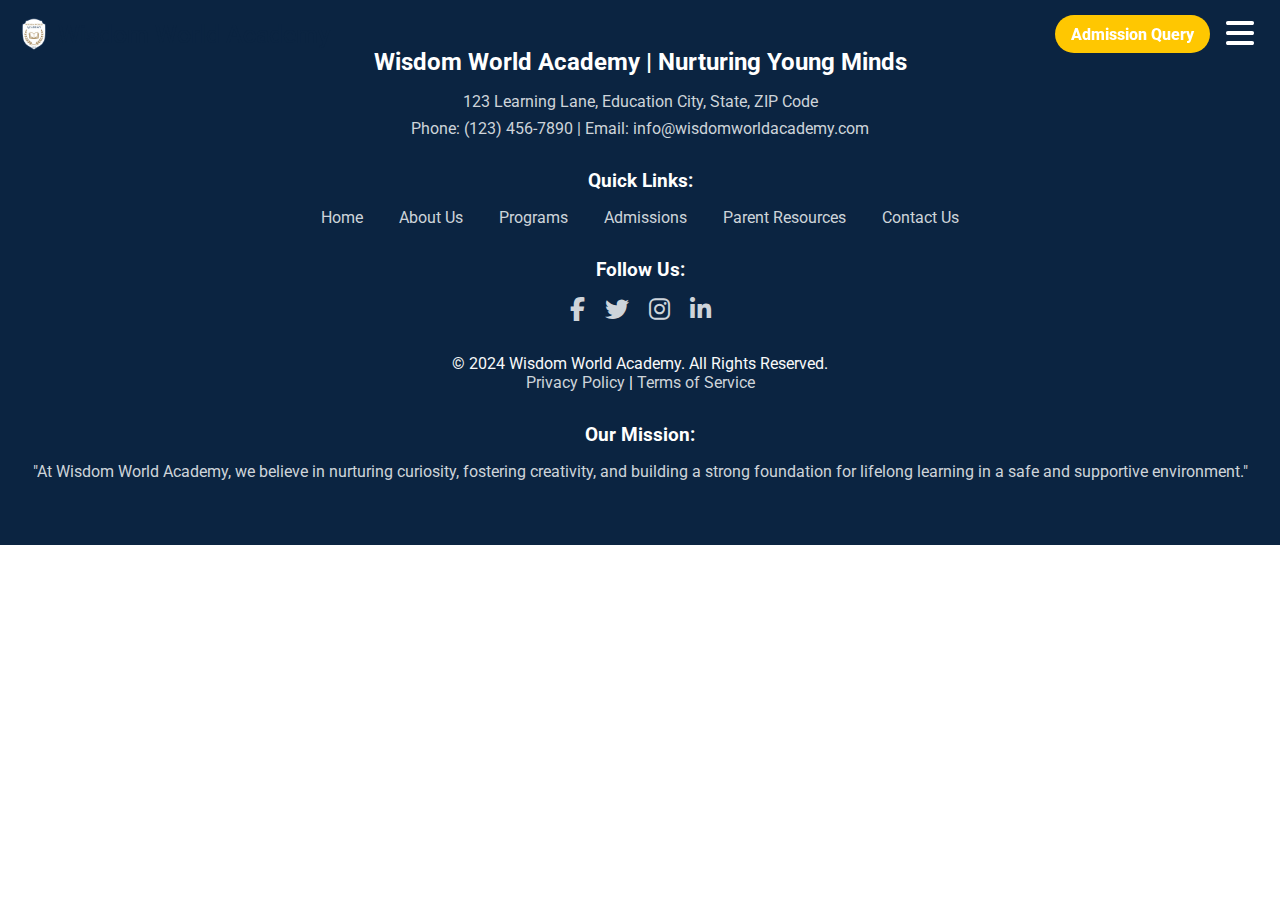
<file: aboutus.html>
<!DOCTYPE html>
<html lang="en">

<head>
    <meta charset="UTF-8">
    <meta name="viewport" content="width=device-width, initial-scale=1.0">
    <link rel="preconnect" href="https://fonts.googleapis.com">
    <link rel="preconnect" href="https://fonts.gstatic.com" crossorigin>
    <link
        href="https://fonts.googleapis.com/css2?family=Montserrat:ital,wght@0,100..900;1,100..900&family=Nunito+Sans:ital,opsz,wght@0,6..12,200..1000;1,6..12,200..1000&family=Reddit+Mono:wght@200..900&family=Roboto:ital,wght@0,100;0,300;0,400;0,500;0,700;0,900;1,100;1,300;1,400;1,500;1,700;1,900&display=swap"
        rel="stylesheet">

    <link rel="stylesheet" href="https://cdnjs.cloudflare.com/ajax/libs/font-awesome/6.5.2/css/all.min.css">
    <link rel="icon" href="./images/logo.png" type="image/icon type">
    <title>Wisdom World Academy</title>
    <link rel="stylesheet" href="./style.css">
</head>

<body>
    <section class="navbar">
        <div class="nav-content">
            <div class="logo">
                <img src="./images/logo.png" alt="">
                <a href="index.html">Wisdom World Academy</a>
            </div>
            <div class="nav-links">
                <ul>
                    <li><button>Admission Query</button></li>
                    <li><span onclick="openNav()"><i class="fa-solid fa-bars"></i></span></li>
                </ul>
            </div>
        </div>
    </section>

    <section class="side-barmenu">
        <div id="mySidenav" class="sidenav">
            <a href="javascript:void(0)" class="closebtn" onclick="closeNav()"><i class="fa-solid fa-xmark"></i></a>
            <a href="./index.html">Home</a>
            <a href="#">About Us</a>
            <a href="#">Admissions</a>
            <a href="#">Parent Resources</a>
            <a href="#">Contact Us</a>
        </div>
    </section>


    <footer>
        <div class="footer-section contact-info">
            <h2>Wisdom World Academy | Nurturing Young Minds</h2>
            <p>123 Learning Lane, Education City, State, ZIP Code</p>
            <p>Phone: <a href="tel:1234567890">(123) 456-7890</a> | Email: <a
                    href="mailto:info@wisdomworldacademy.com">info@wisdomworldacademy.com</a></p>
        </div>

        <div class="footer-section quick-links">
            <h3>Quick Links:</h3>
            <ul>
                <li><a href="#">Home</a></li>
                <li><a href="#">About Us</a></li>
                <li><a href="#">Programs</a></li>
                <li><a href="#">Admissions</a></li>
                <li><a href="#">Parent Resources</a></li>
                <li><a href="#">Contact Us</a></li>
            </ul>
        </div>

        <div class="footer-section social-icons">
            <h3>Follow Us:</h3>
            <a href="#"><i class="fab fa-facebook-f"></i></a>
            <a href="#"><i class="fab fa-twitter"></i></a>
            <a href="#"><i class="fab fa-instagram"></i></a>
            <a href="#"><i class="fab fa-linkedin-in"></i></a>
        </div>

        <div class="footer-section">
            &copy; 2024 Wisdom World Academy. All Rights Reserved.<br>
            <a href="#">Privacy Policy</a> | <a href="#">Terms of Service</a>
        </div>

        <div class="footer-section mission-statement">
            <h3>Our Mission:</h3>
            <p>"At Wisdom World Academy, we believe in nurturing curiosity, fostering creativity, and building a strong
                foundation for lifelong learning in a safe and supportive environment."</p>
        </div>
    </footer>



    <script src="./script.js"></script>
</body>

</html>
</file>
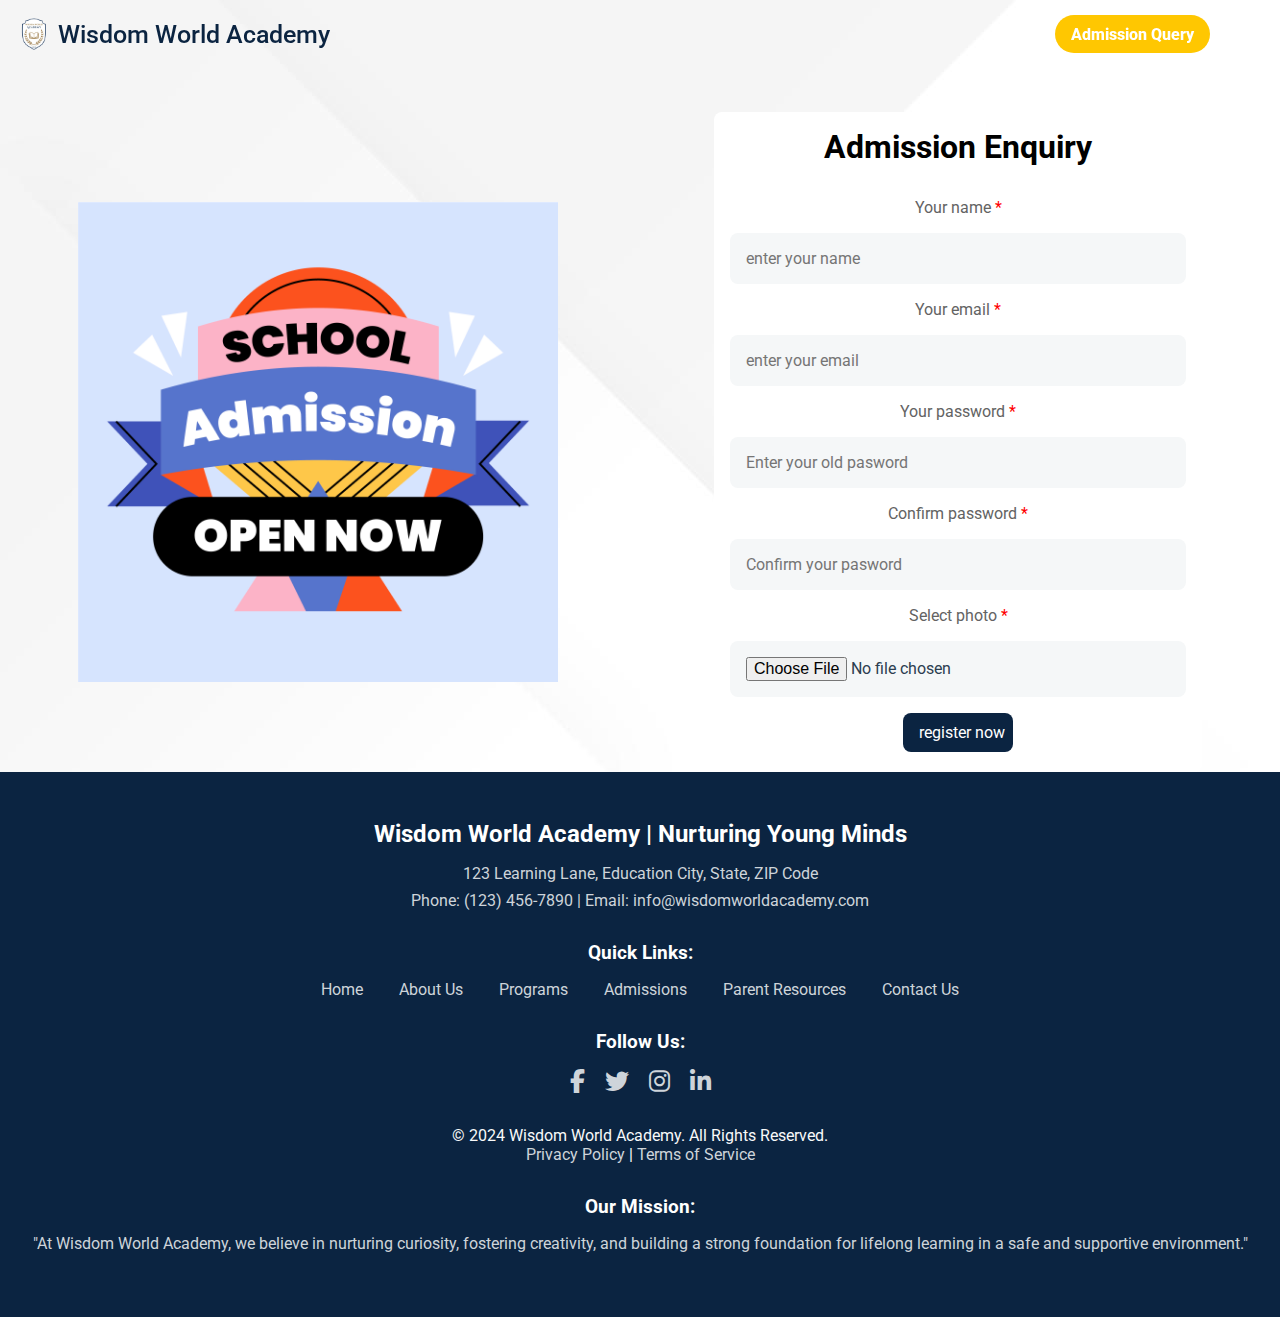
<file: admisssion.html>
<!DOCTYPE html>
<html lang="en">

<head>
    <meta charset="UTF-8">
    <meta name="viewport" content="width=device-width, initial-scale=1.0">
    <link rel="preconnect" href="https://fonts.googleapis.com">
    <link rel="preconnect" href="https://fonts.gstatic.com" crossorigin>
    <link
        href="https://fonts.googleapis.com/css2?family=Montserrat:ital,wght@0,100..900;1,100..900&family=Nunito+Sans:ital,opsz,wght@0,6..12,200..1000;1,6..12,200..1000&family=Reddit+Mono:wght@200..900&family=Roboto:ital,wght@0,100;0,300;0,400;0,500;0,700;0,900;1,100;1,300;1,400;1,500;1,700;1,900&display=swap"
        rel="stylesheet">

    <link rel="stylesheet" href="https://cdnjs.cloudflare.com/ajax/libs/font-awesome/6.5.2/css/all.min.css">
    <link rel="icon" href="./images/logo.png" type="image/icon type">
    <title>Wisdom World Academy</title>
    <link rel="stylesheet" href="./style.css">
</head>

<body>
    <section class="navbar">
        <div class="nav-content">
            <div class="logo">
                <img src="./images/logo.png" alt="">
                <a href="index.html">Wisdom World Academy</a>
            </div>
            <div class="nav-links">
                <ul>
                    <li><button>Admission Query</button></li>
                    <li><span onclick="openNav()"><i class="fa-solid fa-bars"></i></span></li>
                </ul>
            </div>
        </div>
    </section>

    <section class="side-barmenu">
        <div id="mySidenav" class="sidenav">
            <a href="javascript:void(0)" class="closebtn" onclick="closeNav()"><i class="fa-solid fa-xmark"></i></a>
            <a href="./index.html">Home</a>
            <a href="#">About Us</a>
            <a href="#">Admissions</a>
            <a href="#">Parent Resources</a>
            <a href="#">Contact Us</a>
        </div>
    </section>

    <section class="form-container">
        <div>
        <img src="./images/admissionOpen.jpg" alt="" class="admission-img">
        </div>
        <div>
        <form action="" method="post" enctype="multipart/form-data"> <!--important-->
          <h3>Admission Enquiry</h3>
          <p>Your name <span>*</span></p>
          <input type="text" name="name" placeholder="enter your name" maxlength="100" required class="box1">
          <p>Your email <span>*</span></p>
          <input type="email" name="email" placeholder="enter your email" maxlength="100" required class="box1">
          <p>Your password <span>*</span></p>
          <input type="password" name="pass" placeholder="Enter your old pasword" maxlength="50" required class="box1">
          <p>Confirm password <span>*</span></p>
          <input type="password" name="c_pass" placeholder="Confirm your pasword" maxlength="50" required class="box1">
          <p>Select photo <span>*</span></p>
          <input type="file" name="image" accept="image/*" class="box1">
          <input type="submit" name="submit" value="register now" class="button">
        </form>
        </div>
      </section>







    <footer>
        <div class="footer-section contact-info">
            <h2>Wisdom World Academy | Nurturing Young Minds</h2>
            <p>123 Learning Lane, Education City, State, ZIP Code</p>
            <p>Phone: <a href="tel:1234567890">(123) 456-7890</a> | Email: <a
                    href="mailto:info@wisdomworldacademy.com">info@wisdomworldacademy.com</a></p>
        </div>

        <div class="footer-section quick-links">
            <h3>Quick Links:</h3>
            <ul>
                <li><a href="#">Home</a></li>
                <li><a href="#">About Us</a></li>
                <li><a href="#">Programs</a></li>
                <li><a href="#">Admissions</a></li>
                <li><a href="#">Parent Resources</a></li>
                <li><a href="#">Contact Us</a></li>
            </ul>
        </div>

        <div class="footer-section social-icons">
            <h3>Follow Us:</h3>
            <a href="#"><i class="fab fa-facebook-f"></i></a>
            <a href="#"><i class="fab fa-twitter"></i></a>
            <a href="#"><i class="fab fa-instagram"></i></a>
            <a href="#"><i class="fab fa-linkedin-in"></i></a>
        </div>

        <div class="footer-section">
            &copy; 2024 Wisdom World Academy. All Rights Reserved.<br>
            <a href="#">Privacy Policy</a> | <a href="#">Terms of Service</a>
        </div>

        <div class="footer-section mission-statement">
            <h3>Our Mission:</h3>
            <p>"At Wisdom World Academy, we believe in nurturing curiosity, fostering creativity, and building a strong
                foundation for lifelong learning in a safe and supportive environment."</p>
        </div>
    </footer>



    <script src="./script.js"></script>
</body>

</html>
</file>
<file: style.css>
:root {
    --main-color: #0b2441;
    --blue: #007bff;
    --red: #e74c3c;
    --green: #3AA346;
    --yellow: #ffc701;
    --white: #fff;
    --black: #2c3e50;
    --light-color: #636363;
    --light-bg: #f5f7f8;
    --border: .1rem solid rgba(0, 0, 0, .2);
}

* {
    font-family: "Roboto", sans-serif;
    margin: 0;
    padding: 0;
    box-sizing: border-box;
    outline: none;
    border: none;
    flex-wrap: wrap;
    text-decoration: none;
}


body {
    font-family: Arial, sans-serif;
    margin: 0;
    padding: 0;
    height: 100vh;
    width: 100%;
    background-color: var(--white);
    text-align: center;
}

.navbar {
    position: fixed;
    top: 0;
    left: 0;
    width: 100%;
    padding: 15px 10px;
    z-index: 1000;
    color: var(--black);
    background-color: rgba(255,255,255,0);
    transition: all 0.4s ease;
}

.nav-content {
    display: flex;
    justify-content: space-between;
    align-items: center;
    font-size: 1rem;
    z-index: 1000;
}

.navbar .sticky {
    padding: 15px 20px;
    background: var(--main-color);
    background-color: var(--yellow);
    box-shadow: 0 5px 10px rgba(0, 0, 0, 0.1);
}

.logo{
    display: flex;
    justify-content: center;
    align-items: center;
}

.logo a{
    font-size: 25px;
    text-decoration: none;
    color: var(--main-color);
    font-weight: 500;
    transition: all 0.3s ease;
}

.logo img {
    width: 2rem;
    margin: 0 .5rem;
}

.nav-content .nav-links {
    display: flex;
}

.nav-content .nav-links ul{
    display: flex;
    flex-direction: row;
    gap: 1rem;
}

.nav-links span{
    color: var(--white);
    font-size: 2rem;
    padding-right: 1rem;
}

.nav-content .nav-links li {
    list-style: none;
    display: flex;
    flex-direction: row;
}

.our-programmes{
    background-image: url(./images/yellowBg1s.png);
    padding: 2rem 0;
}

.nav-links li a {
    text-decoration: none;
    color: var(--black);
    font-size: 18px;
    font-weight: 500;
    transition: all 0.3s ease;
}

.nav-links li a:hover {
    color: var(--main-color);
}

.navbar.sticky{
    background-color: rgba(11, 36, 65);
    z-index: 100;

}

.navbar.sticky .logo a{
    color: var(--white);
}

.navbar.sticky .nav-links li a {
    color: var(--white);
    transition: all 0.4s ease;
}

.navbar.sticky .nav-links li a:hover {
    color: var(--white);
}

/*sliding images*/
.mySlides {display: none;}
img {vertical-align: middle;}

/* Slideshow container */
.slideshow-container {
  position: relative;
  margin: auto;
  z-index: 1;
}

.mySlides img{
    height: 100vh;
}

/* Caption text */
.text {
  color: var(--main-color);
  font-size: 15px;
  padding: 8px 12px;
  position: absolute;
  bottom: 8px;
  width: 100%;
  text-align: center;
}

/* Number text (1/3 etc) */
.numbertext {
  color: #f2f2f2;
  font-size: 12px;
  padding: 8px 12px;
  position: absolute;
  top: 0;
}

/* The dots/bullets/indicators */
.dot {
  height: 15px;
  width: 15px;
  margin: 0 2px;
  background-color: #bbb;
  border-radius: 50%;
  display: inline-block;
  transition: 6s linear;
}

.active {
  background-color: #717171;
}

/* Fading animation */
.fade {
  animation-name: fade;
  animation-duration: 5s;
}

@keyframes fade {
  from {opacity: .8} 
  to {opacity: 1}
}

/* On smaller screens, decrease text size */
@media only screen and (max-width: 300px) {
  .text {font-size: 11px}
}

/*box*/
.box-container {
    display: flex;
    flex-wrap: wrap;
    justify-content: center;
}

.box {
    background: white;
    border-radius: 1.5rem;
    cursor: pointer;
    box-shadow: 0 2px 5px rgba(0, 0, 0, 0.1);
    margin: 1rem;
    max-width: 20rem;
    padding: .6rem;
    position: relative;
    display: flex;
    flex-direction: column;
    justify-content: space-around;
    transition: .2s linear;
}

.box img{
    max-width: 18rem;
}

.box:hover {
    transform: scale(1.08);
}

.box h3 {
    font-size: 1rem;
    padding-bottom: .5rem;
}

.our-purpose{
    padding: 2rem 0;
    display: flex;
    justify-content: center;
    background-image: url(./images/whitebg.jpg);
}

.our-purpose img{
    border-radius: 2.5rem;
    height: 30rem;
    padding: 2rem;
}

.right-container{
    max-width: 40rem;
    padding: 2rem;
}

.right-container h1{
    color: var(--main-color);
    font-size: 3rem;
}

.right-container span{
    color: var(--yellow);
}

.play-video{
    background-image: url(./images/yellowBg.png);
    padding: 2rem 0;
}

.play-video video{
    border-radius: 1rem;
    height: 80vh;
}

.button {
    background-color: var(--main-color);
    border: none;
    color: var(--white);
    padding: 10px 8px;
    text-align: center;
    text-decoration: none;
    display: inline-block;
    font-size: 16px;
    border-radius: .5rem;
    margin: 4px 2px;
    padding-left: 1rem;
    cursor: pointer;
  }

  .button i{
    font-size: 1rem;
    padding: 0 .3rem;
  }

  .button:hover{
    background-color: var(--yellow);
    color: var(--white);
}

.about-slide{
    padding: 2rem 0;
    display: flex;
    justify-content: center;
    background-image: url(./images/whitebg.jpg);
}

.about-slide img{
    border-radius: 2.5rem;
    height: 30rem;
    padding: 2rem;
}

/*side bar*/
.sidenav {
    height: 100%;
    width: 0;
    position: fixed;
    z-index: 100000;
    top: 10px;
    right: 0;
    background-color: var(--main-color);
    overflow-x: hidden;
    transition: 0.5s;
    padding-top: 10rem;
  }
  
  .sidenav a {
    padding: 8px 8px 8px 32px;
    text-decoration: none;
    font-size: 25px;
    color: var(--white);
    display: block;
    transition: 0.3s;
  }
  
  .sidenav a:hover {
    color: #f1f1f1;
  }
  
  .sidenav i {
    position: absolute;
    top: 2px;
    font-size: 2.5rem;
    padding-right: 1rem;
    right: 5px;
    color: var(--white);
  }
  
  @media screen and (max-height: 450px) {
    .sidenav {padding-top: 15px;}
    .sidenav a {font-size: 18px;}
  }

.big-box{
    display: flex;
    justify-content: center;
    align-items: center;
    background-color: var(--white);
    max-width: 25rem;
    padding: 1rem;
    margin: 1rem;
    flex-direction: column;
    border-radius: 2rem;
}

  .big-box img{
    width: 20rem;
  }

  .rewards{
    background-image: url(./images/yellowBg1s.png);
  }

  .big-container{
    display: flex;
    flex-wrap: nowrap;
    justify-content: center;
    align-items: center;
  }

  .rewards h1{
    color: var(--white);
    font-size: 3rem;
    padding: 1rem;
}

.rewards span{
    color: var(--main-color);
}

/*footer*/
footer {
    background-color: var(--main-color);
    color: #f8f9fa;
    padding: 2rem 1rem;
    text-align: center;
}

footer h2, footer h3 {
    margin: 1rem 0;
    color: #ffffff;
}

footer p, footer a {
    margin: 0.5rem 0;
    color: #ced4da;
    text-decoration: none;
}

footer a:hover {
    color: #f8f9fa;
}

footer ul {
    list-style-type: none;
    padding: 0;
    margin: 1rem 0;
}

footer ul li {
    display: inline;
    margin: 0 1rem;
}

footer .social-icons a i {
    font-size: 1.5rem;
    margin: 0 0.5rem;
}

.footer-section {
    margin-bottom: 2rem;
}

@media (max-width: 768px) {
    footer ul li {
        display: block;
        margin: 0.5rem 0;
    }
}

@media (max-width: 480px) {
    footer {
        padding: 1rem 0.5rem;
    }

    footer h2, footer h3 {
        margin: 0.5rem 0;
        font-size: 1.5rem;
    }

    footer p, footer a {
        margin: 0.25rem 0;
        font-size: 1rem;
    }
}

button{
    background-color: var(--yellow);
    color: var(--white);
    font-weight: 800;
    font-size: 1rem;
    cursor: pointer;
    border-radius: 2rem;
    padding: 0 1rem;
}

.form-container{
    display: flex;
    align-items: center;
    padding-top: 7rem;
    justify-content: space-around;
    background-image: url(./images/whitebg.jpg);
    min-height: calc(100vh - 20rem);
}


.form-container form{
    background-color: var(--white);
    border-radius: .5rem;
    padding: 1rem;
}

.form-container form h3{
    text-align: center;
    font-size: 2rem;
    margin-bottom: 1rem;
}

.form-container form p{
    padding: 1rem 0;
    font-size: 1rem;
    color: var(--light-color);
}


.form-container form p span{
    color: red;
}

.form-container form .box1{
    width: 100%;
    border-radius: .5rem;
    font-size: 1rem;
    color: var(--black);
    padding: 1rem;
    background-color: var(--light-bg);
}

.form-container .button {
    background-color: var(--main-color);
    border: none;
    color: var(--white);
    padding: 10px 8px;
    text-align: center;
    text-decoration: none;
    display: inline-block;
    font-size: 16px;
    margin-top: 1rem;
    border-radius: .5rem;
    padding-left: 1rem;
    cursor: pointer;
  }

  .form-container .button i{
    font-size: 1rem;
    padding: 0 .3rem;
  }

.form-container .button:hover{
    background-color: var(--yellow);
    color: var(--white);
}

.admission-img{
    width: 30rem;
}
</file>
